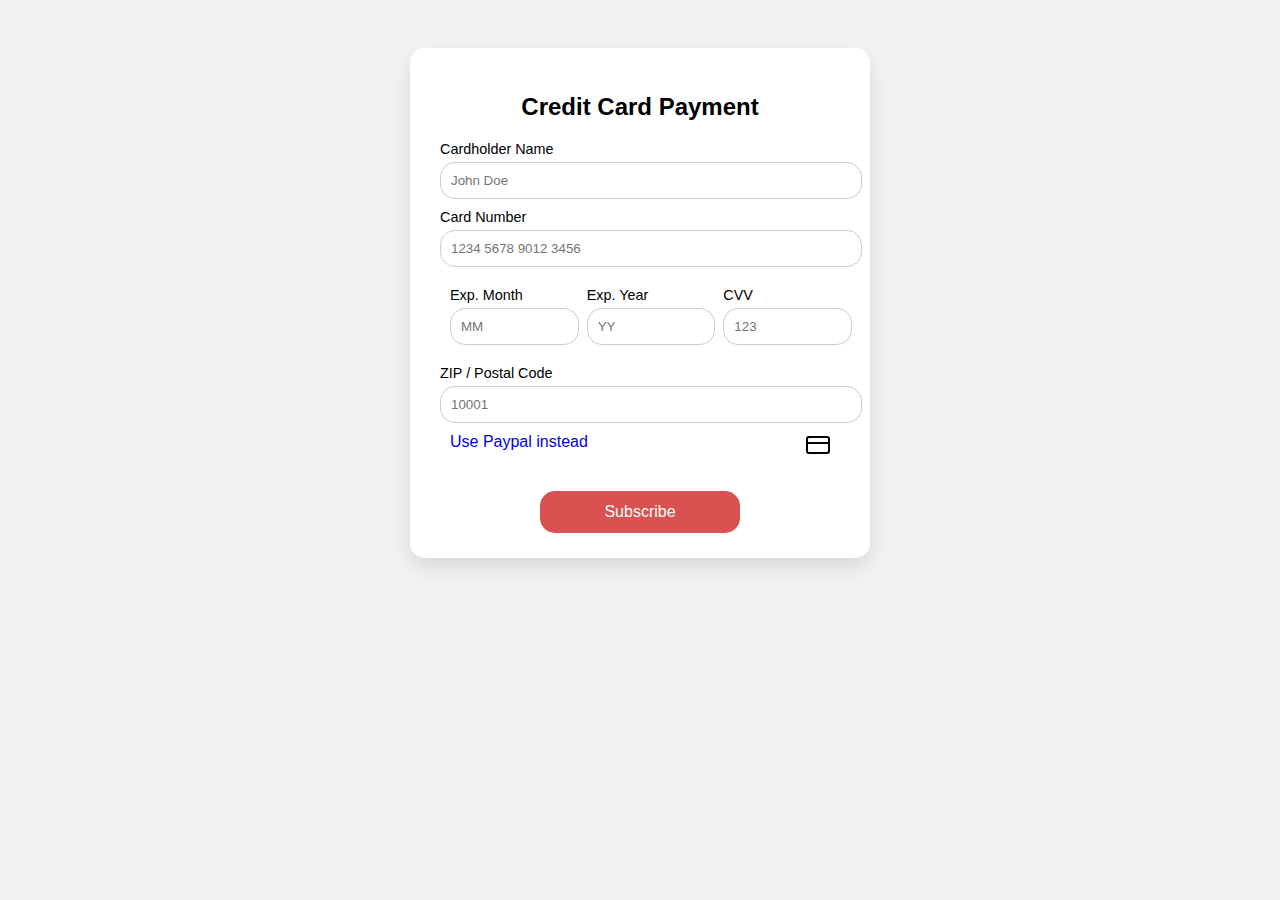
<file: payment-details-page/index.html>
<!DOCTYPE html>
<html lang="en">
<head>
    <meta charset="UTF-8">
    <meta name="viewport" content="width=device-width, initial-scale=1.0">
    <title>payment-page</title>
    <link rel="stylesheet" href="main.css"
</head>
<body>
    <div class="checkout-form">
        <h2>Credit Card Payment</h2>
        <form id="payment-form">
        <label for="name">Cardholder Name</label>
        <input type="text" id="name" placeholder="John Doe" required>

        <label for="card-number">Card Number</label>
        <input type="text" id="card-number" placeholder="1234 5678 9012 3456" required maxlength="19">

        <div class="row">
        <div class="col">
            <label for="exp-month">Exp. Month</label>
            <input type="text" id="exp-month" placeholder="MM" required maxlength="2">
        </div>
        <div class="col">
            <label for="exp-year">Exp. Year</label>
            <input type="text" id="exp-year" placeholder="YY" required maxlength="2">
        </div>
        <div class="col">
            <label for="cvv">CVV</label>
            <input type="text" id="cvv" placeholder="123" required maxlength="4">
        </div>
        </div>

        <label for="zip">ZIP / Postal Code</label>
        <input type="text" id="zip" placeholder="10001"required >
        <div class="options">
            <a href="https://www.sandbox.paypal.com/signin" target="_blank">Use Paypal instead</a><br>
            <a id="card" href="#" target="blank">
                <img src="credit-card.svg" alt="Credit card icon representing payment option, displayed in a clean and modern checkout form environment">
            </a>
        </div>

        <div id="button-container">
            <button type="submit">Subscribe</button>
        </div>
    </form>
    </div>
    <div id="confirmation" class="confirmation-hidden">
        <div class="tick">✔️</div>
        <h2>Thanks for your purchase</h2>
    </div>
<script src="script.js" ></script> 
</body>
</html>
</file>
<file: payment-details-page/main.css>
body {
  font-family: 'Segoe UI', sans-serif;
  background: #f2f2f2;
  padding: 40px;
}

.checkout-form {
  background: #fff;
  padding: 25px 30px;
  max-width: 400px;
  margin: auto;
  box-shadow: 0 10px 20px rgba(0,0,0,0.1);
  border-radius: 15px;
}

h2 {
  text-align: center;
  margin-bottom: 20px;
}

label {
  font-size: 0.9rem;
  margin-top: 10px;
  display: block;
}

input {
  width: 100%;
  padding: 10px;
  margin-top: 5px;
  border: 1px solid #ccc;
  border-radius: 15px;
}

.row {
  display: flex;
  gap: 10px;
 
}

.col {
  flex: 1;
   margin: 10px;
}
#button-container{
  display: flex;
  justify-content: center;
}
.options{
  display: flex;
  justify-content: space-between;
  padding: 10px;

}
a{
  text-decoration: none;
}

button {
  margin-top: 20px;
  width: 50%;
  padding: 12px;
  background-color: #da5151;
  color: white;
  font-size: 1rem;
  border: none;
  border-radius: 15px;
  cursor: pointer;
  transition: background 0.3s ease;
}

button:hover {
  background-color: #c84a4a;
}

#confirmation {
  display: none;
  text-align: center;
  font-family: 'Segoe UI', sans-serif;
  max-width: 400px;
  margin: auto;
  background: #fff;
  padding: 25px 30px;
  box-shadow: 0 10px 20px rgba(0,0,0,0.1);
  border-radius: 15px;
}

.tick {
  font-size: 3rem;
  color: green;
  margin-bottom: 20px;
}

.confirmation-hidden {
  opacity: 0;
  transform: scale(0.8);
  transition: opacity 0.5s ease, transform 0.5s ease;
}

.confirmation-visible {
  opacity: 1;
  transform: scale(1);
}
</file>
